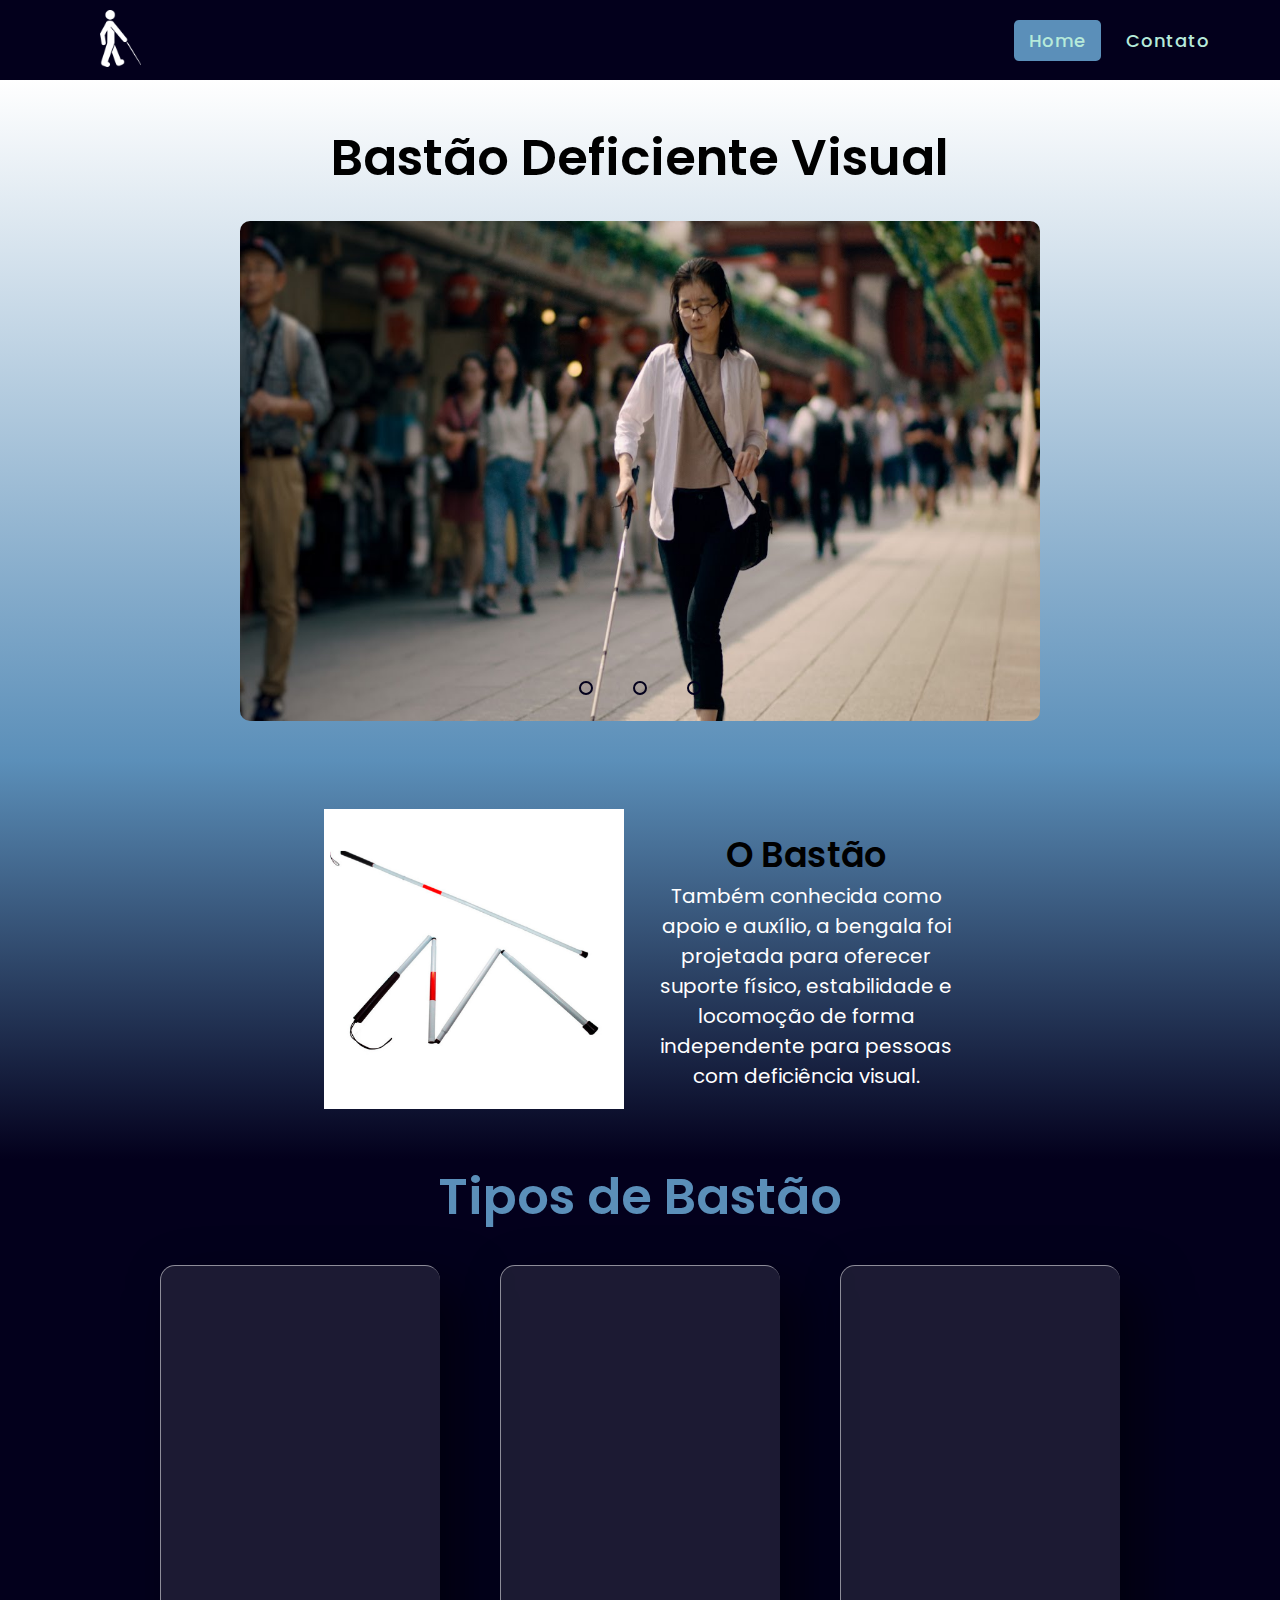
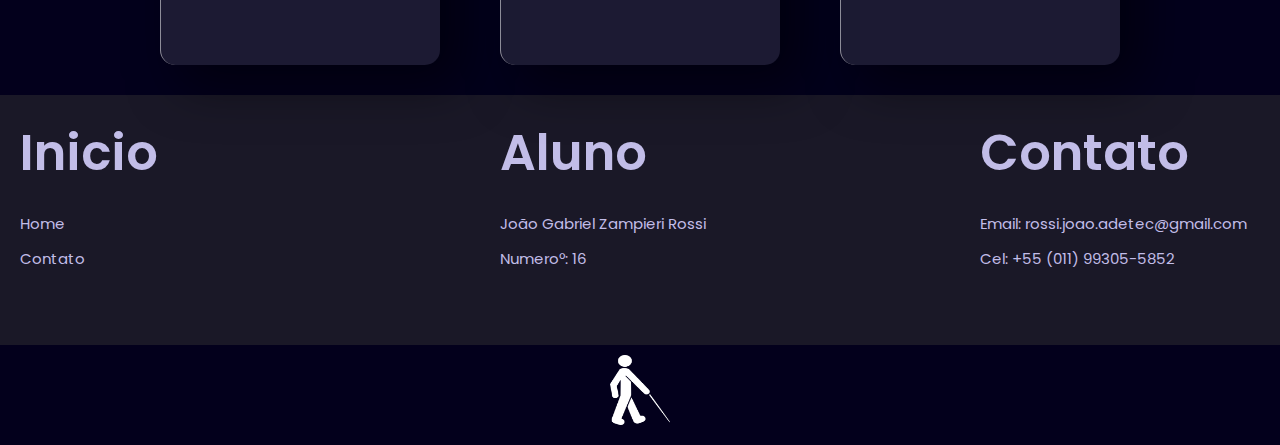
<file: index.html>
<!DOCTYPE html>
<html lang="en">
<head>
    <meta charset="UTF-8">
    <meta http-equiv="X-UA-Compatible" content="IE=edge">
    <meta name="viewport" content="width=device-width, initial-scale=1.0">
    <link rel="stylesheet" href="style.css">
    <link rel="icon" href="logo1.png">
    <link rel="stylesheet" href="https://fonts.googleapis.com/css2?family=Material+Symbols+Outlined:opsz,wght,FILL,GRAD@20..48,100..700,0..1,-50..200" />
    <title>Bastão PCD</title>
</head>
<body>
    <nav>
        <div class="logo"><img src="logo1.png" href="index.html" width="19%" height="20%" ></div>
        <div class="menu-btn">
            <span onclick="menuShow()" class="material-symbols-outlined">menu</span>
        </div>
        <ul>
            <Li> <a href="index.html" class="active"> Home</a></Li>
            <Li> <a href="index2.html" > Contato</a></Li>
        </ul>
    </nav>
     <!--Slide-->
     <center>
    <section class="cont1">
        <h2>Bastão Deficiente Visual</h2>
        <br>
        <div class="slider">
            <div class="slides">
                <input type="radio" name="radio-btn" id="radio1">
                <input type="radio" name="radio-btn" id="radio2">
                <input type="radio" name="radio-btn" id="radio3">

                <div class="slide first">
                    <img src="img4.jpg" alt="">
                </div>
                <div class="slide">
                    <img src="img5.jpg" alt="">
                </div>
                <div class="slide">
                    <img src="img6.jpg" alt="">
                </div>
                <div class="navigation_auto">
                    <div class="auto-btn1"></div>
                    <div class="auto-btn2"></div>
                    <div class="auto-btn3"></div>
                    <div class="auto-btn4"></div>
                </div>
            </div>
            <div class="navigation-manual">
                <label for="radio1" class="manual-btn"></label>
                <label for="radio2" class="manual-btn"></label>
                <label for="radio3" class="manual-btn"></label>
            </div>
        </div>
    </section>
</center>
<center>
    <section class="cont2">
        <div class="oqueContent">
            
            <div class="oqueBox">
                <div class="oqueImg">
                    <img src="img7.png">
                </div>
                <div class="oqueTxt">
                <h2>O Bastão</h2>
                <p >Também conhecida como apoio e auxílio, a bengala foi projetada para oferecer suporte físico, estabilidade e locomoção de forma independente para pessoas com deficiência visual.</p>
                </div>
            </div>
        </div>
    </section>
</center>
<center>
    <section class="cont3">
        <h2 class="tipo">Tipos de Bastão</h2>
        <div class="container">    
            <div class="card">
                <div class="content">
                    <h2>01</h2>
                    <h3>Branca</h3>
                    <p>O Bastão Branco é para pessoas cegas, que apresentam ausência total da visão Não é possível identificar obstáculos, movimentos, ou iluminação no campo de visão.</p>
                    <a href="https://ictusvirtual.com.br/2021/02/12/cor-da-bengala-ajuda-a-identificar-o-grau-de-deficiencia-visual/">Saiba Mais</a>
                </div>
            </div>
            <div class="card">
                <div class="content">
                    <h2>02</h2>
                    <h3><span class="verde">Verde</span></h3>
                    <p>O Bastão Verde é para pessoas com baixa visão. Quem possui visão parcial consegue identificar a luz, capazes de enxergar os dedos a curta distância, vultos, e podem identificar pessoas e objetos.</p>
                    <a href="https://ictusvirtual.com.br/2021/02/12/cor-da-bengala-ajuda-a-identificar-o-grau-de-deficiencia-visual/">Saiba Mais</a>
                </div>
            </div>
            <div class="card">
                <div class="content">
                    <h2>03</h2>
                    <h3><span class="vb">Vermelha</span> e Branca</h3>
                    <p>O Bastão Vermelho e Branco é utilizado para pessoas Cegas e Surdas especificamente.</p>
                    <a href="https://ictusvirtual.com.br/2021/02/12/cor-da-bengala-ajuda-a-identificar-o-grau-de-deficiencia-visual/">Saiba Mais</a>
                </div>
            </div>
        </div>
        <script type="text/javascript" src="vanilla-tilt.js"></script>
        <script type="text/javascript">
            VanillaTilt.init(document.querySelectorAll(".card"), {
                max: 25,
                speed: 400,
                glare: true,
                "max-glare": 1,
            });
        </script>
    </section>
</center>
    <footer>
        <div class="boxs">
            <h2>Inicio</h2>
            <ul>
                <li><a href="#">Home</a></li>
                <li><a href="#">Contato</a></li>
            </ul>
        </div>
        <div class="boxs">
            <h2>Aluno</h2>
            <ul>
                <li><a href="#">João Gabriel Zampieri Rossi</a></li>
                <li><a href="#">Numeroº: 16</a></li>
            </ul>
        </div>
        <div class="boxs">
            <h2>Contato</h2>
            <ul>
                <li><a href="#">Email: rossi.joao.adetec@gmail.com</a></li>
                <li><a href="#">Cel: +55 (011) 99305-5852</a></li>
            </ul>
        </div>
    </footer>
    <center>
        <div class="footer">
            <img src="logo1.png" alt="">
        </div>
    </center>
    <script src="main.js"></script>
</body>
</html>
</file>
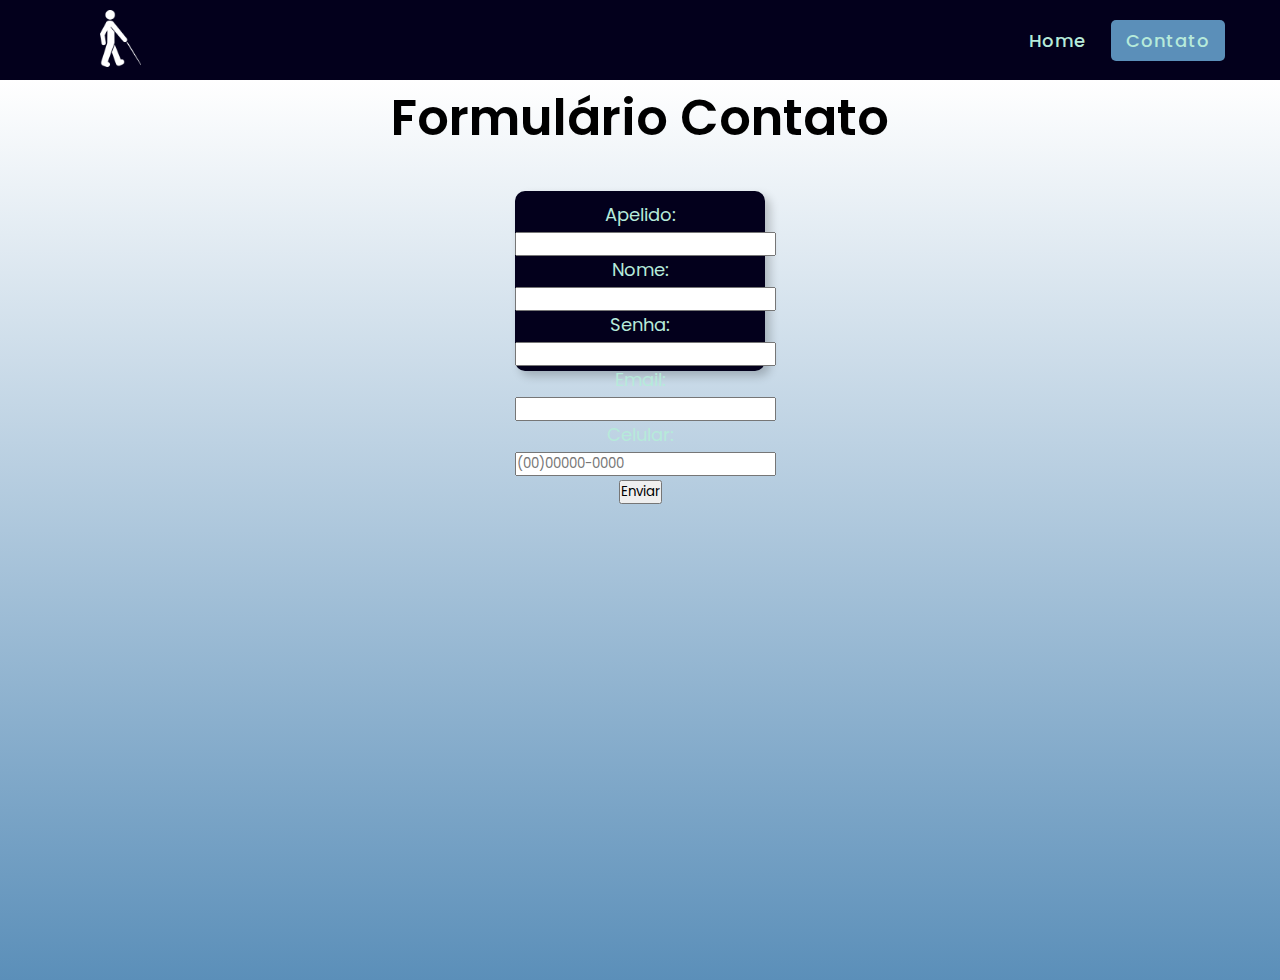
<file: index2.html>
<!DOCTYPE html>
<html lang="en">
<head>
    <meta charset="UTF-8">
    <meta http-equiv="X-UA-Compatible" content="IE=edge">
    <meta name="viewport" content="width=device-width, initial-scale=1.0">
    <link rel="stylesheet" href="style.css">
    <link rel="icon" href="logo1.png">
    <link rel="stylesheet" href="https://fonts.googleapis.com/css2?family=Material+Symbols+Outlined:opsz,wght,FILL,GRAD@20..48,100..700,0..1,-50..200" />
    <title>Bastão PCD</title>
</head>
<body>
    <nav>
        <div class="logo"><img src="logo1.png" href="index.html" width="19%" height="20%" ></div>
        <div class="menu-btn">
            <span onclick="menuShow()" class="material-symbols-outlined">menu</span>
        </div>
        <ul>
            <Li> <a href="index.html" > Home</a></Li>
            <Li> <a href="index2.html" class="active"> Contato</a></Li>
        </ul>
    </nav>
        <center>
            <section class="form">
                <h2>Formulário Contato</h2>
                <br>
                <main>
                    <form action="index2.php" method="POST">
                        Apelido: <input type="text" name="login" required> <P>
                        Nome: <input type="text" name="nome" required> <P>
                        Senha: <Input type="password" name="senha"required> <p>
                        Email: <input type="text" name="email" required> <P>
                        Celular: <input type="text" name="celular" placeholder="(00)00000-0000"> <P>
                        <button>Enviar</button>
                    </form>
                </main>
            </section>
        </center>
</body>
</html>
</file>
<file: style.css>
@import url('https://fonts.googleapis.com/css2?family=Poppins:wght@200&display=swap');
* {
    margin: 0;
    padding: 0;
    box-sizing: border-box;
    font-family: 'Poppins', sans-serif;
}
/* menu nav bar */
nav {
    display: flex;
    height: 80px;
    width: 100%;
    background-color: #03001C;
    align-items: center;
    justify-content: center;
    justify-content: space-between;
    padding: 0 50px 0 100px;
    flex-wrap: wrap;
}
nav .logo {
    color: #B6EADA;
    font-size: 35px;
    font-weight: 600;
    padding-top: 10px;
}
nav ul {
    display: flex;
    flex-wrap: wrap;
    list-style: none;
}
nav ul li {
    margin: 0 5px;
}
nav ul li a{
    color: #B6EADA;
    text-decoration: none;
    font-size: 18px;
    font-weight: 500;
    padding: 8px 15px;
    border-radius: 5px;
    letter-spacing: 1px;
    transition: all 0.3s ease;
}
nav ul li a.active,
nav ul li a:hover {
    background: #5B8FB9;
}
nav .menu-btn span{
    color: #B6EADA;
    cursor: pointer;
    display: none;

}
/* cont 3*/
.cont3{
    width: 100%;
	padding: 0px;
    height: 100%;
    background: #03001C;
}
.container {
    position: relative;
    display: flex;
    justify-content: center;
    align-items: center;
    max-width: 1200px;
    flex-wrap: wrap;
    z-index: 1;
}
.container .card {
    position: relative;
    width: 280px;
    height: 400px;
    margin: 30px;
    box-shadow: 20px 20px 50px rgba(0, 0, 0, 0.5);
    border-radius: 15px;
    background: rgba(255, 255, 255, 0.1);
    overflow: hidden;
    display: flex;
    justify-content: center;
    align-items: center;
    border-top: 1px solid rgba(255, 255, 255, 0.5);
    border-left: 1px solid rgba(255, 255, 255, 0.5);
    backdrop-filter: blur(5px);
}
.container .card .content {
    padding: 20px;
    text-align: center;
    transform: translateY(100px);
    opacity: 0;
    transition: 0.5s;
}
.container .card:hover .content {
    transform: translateY(0px);
    opacity: 1;
}
.container .card .content h2 {
    position: absolute;
    top: -80px;
    right: 30px;
    font-size: 8em;
    color: rgba(255, 255, 255, 0.5);
    pointer-events: none;
}
.container .card .content h3 {
    font-size: 1.8em;
    color: #fff;
    z-index: 1;
}
.container .card .content p {
    font-size: 1em;
    color: #fff;
    font-weight: 300;
}
.container .card .content a {
    position: relative;
    display: inline-block;
    padding: 8px 20px;
    margin-top: 15px;
    background: #fff;
    color: #000;
    border-radius: 20px;
    text-decoration: none;
    font-weight: 500;
    box-shadow: 0 5px 15px rgba(0, 0, 0, 0.2);
}
h3 .verde {
    color: rgb(4, 255, 4);
}
h3 .vb {
    color: rgb(255, 0, 0);
}
.cont3 h2 {
    color: #5B8FB9;
}
/* cont 2*/
.cont2{
    width: 100%;
	padding: 0px;
    height: 100%;
    background: linear-gradient(0deg, #03001C,#5B8FB9);
}
.cont2 img{
    height: auto;
    width: 575px;
}
.oqueContent{
	width: 1280px;
	max-width: 100%;
	margin:0 auto;
	display: flex;
	align-items: center;
	justify-content: space-around;
}
.oqueBox {
    width: 550px;
    padding-bottom: 50px;
    display: grid;
    grid-template-columns: repeat(2, auto);
    grid-auto-rows: minmax(200px, auto);
    gap: 2rem;
    flex-wrap: wrap;
    justify-content: center;
    align-items: center;
    margin-top: 3rem;
}

.oqueImg {
 width: 300px;
 height: 300px;
}
.oqueImg img{
    width: 300px;
    height: 300px;
}
.oqueTxt {
    width: 300px;
}
.oqueTxt p{
    font-family: 'Poppins';
    font-size: 20px;
    color: #fff;
}
.oqueTxt h2{
    font-size: 35px;
}
/* Cont 1*/
.cont1{
    background: linear-gradient(0deg, #5B8FB9, white);
    padding: 40px;
}

h2 {
    font-weight: 600;
    font-size: 50px;
}
.slider {
    width: 800px;
    height: 500px;
    border-radius: 10px;
    overflow: hidden;
}
.slides{
    width: 500%;
    height: 500px;
    display: flex;
}
.slides input {
    display: none;
}
.slide{
    width: 20%;
    transition: 2s;
}
.slide img{
    width: 800px;
    height: 500px;
}
.navigation-manual {
    position: absolute;
    width: 800px;
    margin-top: -40px;
    display: flex;
    justify-content: center;
}
.manual-btn{
    border: 2px solid #03001C;
    padding: 5px;
    border-radius: 10px;
    cursor: pointer;
    transition: 1s;
}
.manual-btn:not(:last-child){
    margin-right: 40px;
}
.manual-btn:hover{
    background: #03001C;
}
#radio1:checked ~ .first{
    margin-left: 0%;
}
#radio2:checked ~ .first{
    margin-left: -20%;
}
#radio3:checked ~ .first{
    margin-left: -40%;
}
/* fOOTER */
footer {
    width: 100%;
    min-height: 250px;
    background-color: #1a1827;
    display: flex;
    justify-content: space-between;
    padding: 0;
}
footer .boxs {
    width: 320px;
    min-height: 150px;
    padding: 20px;
}
footer .boxs:nth-child(4){
    width: 400px;
}
.boxs h2 {
    color: #c2bde8;
    margin-bottom: 20px;
}
.boxs ul li {
    margin: 10px 0px;
    list-style: none;
}
.boxs ul li a{
    color: #c2bde8;
    text-decoration: none;
    font-size: 15px;
}
.boxs ul li a:hover{
    color: #41a5f6;

}
.footer {
    width: 100%;
    height: 100px;
    background: #03001C;
}
.footer img{
    width: 60px;
    height: 80px;
    padding-top: 10px;
}
main {
    color: #B6EADA;
    font-size: 18px;
    background: #03001C;
    margin-top: 10px;
    padding-top: 10px;
    width: 250px;
    height: 180px;
    box-shadow: 5px 5px 10px rgb(0 0 0 / 21%);
    border-radius: 10px;
}
.form {
    background: linear-gradient(0deg, #5B8FB9, white);
    width: 100%;
    height: 900px;
}
/* R E S P O N S I V O */
@media(max-width: 950px) {
    footer {
        flex-direction: column;
    }
    footer .boxs {
        width: 100%;
        text-align: center;
    }
    footer .boxs:nth-child(4) {
        width: 100%;
    }
}
@media (max-width: 920px) {
    nav .menu-btn span{
        display: block; 
        width: 25%;
        height: 25%;   
    }
    nav ul{
        position: fixed;
        top: 80px;
        left: -100%;
        background-color: #110b25;
        height: 100vh;
        width: 100%;
        text-align: center;
        display: block;
        transition: all 0.3s ease;
    }
    nav ul.open {
        left: 0;
    }
    nav ul li{
        width: 100%;
        margin: 50px;
    }
    nav ul li a {
        font-size: 23px;
    }
    nav ul li a.active,
    nav ul li a:hover {
        background: none;
        color: #5B8FB9;
}
}
@media (max-width: 860px) {
    section .cont1 {
        background: linear-gradient(0deg, #5B8FB9, white);
        padding: 40px;
    }
    h2 {
        font-size: 40px;
    }
    .slider {
        width: 450px;
        height: 250px;
        border-radius: 10px;
        overflow: hidden;
    }
    .slides{
        width: 300%;
        height: 250px;
        display: flex;
    }
    .slides input {
        display: none;
    }
    .slide{
        width: 34%;
        transition: 2s;
    }
    .slide img{
        width: 600px;
        height: 300px;
    }
    .navigation-manual {
        position : absolute;
        width: 450px;
        margin-top: -40px;
        display: flex;
        justify-content: center;
        padding-top: 15px ;
    }
    .slider .navigation-manual .manual-btn{
        border: 2px solid #03001C;
        padding: 3.5px;
        border-radius: 10px;
        cursor: pointer;
        transition: 1s;

    }
    .manual-btn:not(:last-child){
        margin-right: 40px;
    }
    .manual-btn:hover{
        background: #03001C;
    }
    #radio1:checked ~ .first{
        margin-left: 0%;
    }
    #radio2:checked ~ .first{
        margin-left: -34%;
    }
    #radio3:checked ~ .first{
        margin-left: -68%;
    }
}
@media (max-width: 710px) {
    .cont2{
        width: 100%;
        padding: 0px;
        height: 100%;
        background: linear-gradient(0deg, #03001C,#5B8FB9);
    }
    .oqueContent{
        width: 1280px;
        max-width: 100%;
        margin:0 auto;
        display: flex;
        align-items: center;
        justify-content: space-around;
    }
    .oqueBox {
        width: 550px;
        padding-bottom: 50px;
        display: grid;
        grid-template-columns: repeat(2, auto);
        grid-auto-rows: minmax(200px, auto);
        gap: 2rem;
        flex-wrap: wrap;
        justify-content: center;
        align-items: center;
        margin-top: 3rem;
    }
    
    .oqueImg {
     width: 250px;
     height: 250px;
    }
    .oqueImg img{
        width: 250px;
        height: 250px;
    }
    .oqueTxt {
        width: 200px;
    }
    .oqueTxt p{
        font-family: 'Poppins';
        font-size: 15px;
        color: #fff;
    }
    .oqueTxt h2{
        font-size: 30px;
    }
}
@media (max-width: 550px) {
    section .cont1 {
        background: linear-gradient(0deg, #5B8FB9, white);
        padding: 40px;
    }
    h2 {
        font-size: 40px;
    }
    .slider {
        width: 350px;
        height: 250px;
        border-radius: 10px;
        overflow: hidden;
    }
    .slides{
        width: 300%;
        height: 250px;
        display: flex;
    }
    .slides input {
        display: none;
    }
    .slide{
        width: 34%;
        transition: 2s;
    }
    .slide img{
        width: 400px;
        height: 200px;
    }
    .navigation-manual {
        position : absolute;
        width: 350px;
        margin-top: -40px;
        display: flex;
        justify-content: center;
    }
    .slider .navigation-manual .manual-btn{
        border: 2px solid #03001C;
        padding: 3.5px;
        border-radius: 10px;
        cursor: pointer;
        transition: 1s;

    }
    .manual-btn:not(:last-child){
        margin-right: 40px;
    }
    .manual-btn:hover{
        background: #03001C;
    }
    #radio1:checked ~ .first{
        margin-left: 0%;
    }
    #radio2:checked ~ .first{
        margin-left: -34%;
    }
    #radio3:checked ~ .first{
        margin-left: -68%;
    }
}
@media (max-width: 510px) {
    section .cont1 {
        background: linear-gradient(0deg, #5B8FB9, white);
        padding: 40px;
    }
    h2 {
        font-size: 40px;
    }
    .slider {
        width: 300px;
        height: 200px;
        border-radius: 10px;
        overflow: hidden;
    }
    .slides{
        width: 300%;
        height: 200px;
        display: flex;
    }
    .slides input {
        display: none;
    }
    .slide{
        width: 34%;
        transition: 2s;
    }
    .slide img{
        width: 300px;
        height: 200px;
    }
    .navigation-manual {
        position : absolute;
        width: 300px;
        margin-top: -40px;
        display: flex;
        justify-content: center;
    }
    .slider .navigation-manual .manual-btn{
        border: 2px solid #03001C;
        padding: 3.5px;
        border-radius: 10px;
        cursor: pointer;
        transition: 1s;

    }
    .manual-btn:not(:last-child){
        margin-right: 40px;
    }
    .manual-btn:hover{
        background: #03001C;
    }
    #radio1:checked ~ .first{
        margin-left: 0%;
    }
    #radio2:checked ~ .first{
        margin-left: -34%;
    }
    #radio3:checked ~ .first{
        margin-left: -68%;
    }
        /*cont 2 */
        .cont2{
            width: 100%;
            padding: 0px;
            height: 100%;
            background: linear-gradient(0deg, #03001C,#5B8FB9);
        }
        .oqueContent{
            width: 1280px;
            max-width: 100%;
            margin:0 auto;
            display: flex;
            align-items: center;
            justify-content: space-around;
        }
        .oqueBox {
            width: 550px;
            padding-bottom: 50px;
            display: grid;
            grid-template-columns: repeat(2, auto);
            grid-auto-rows: minmax(200px, auto);
            gap: 2rem;
            flex-wrap: wrap;
            justify-content: center;
            align-items: center;
            margin-top: 3rem;
        }
        
        .oqueImg {
         width: 180px;
         height: 180px;
        }
        .oqueImg img{
            width: 180px;
            height: 180px;
        }
        .oqueTxt {
            width: 150px;
        }
        .oqueTxt p{
            font-family: 'Poppins';
            font-size: 12px;
            color: #fff;
        }
        .oqueTxt h2{
            font-size: 25px;
        }
}
</file>
